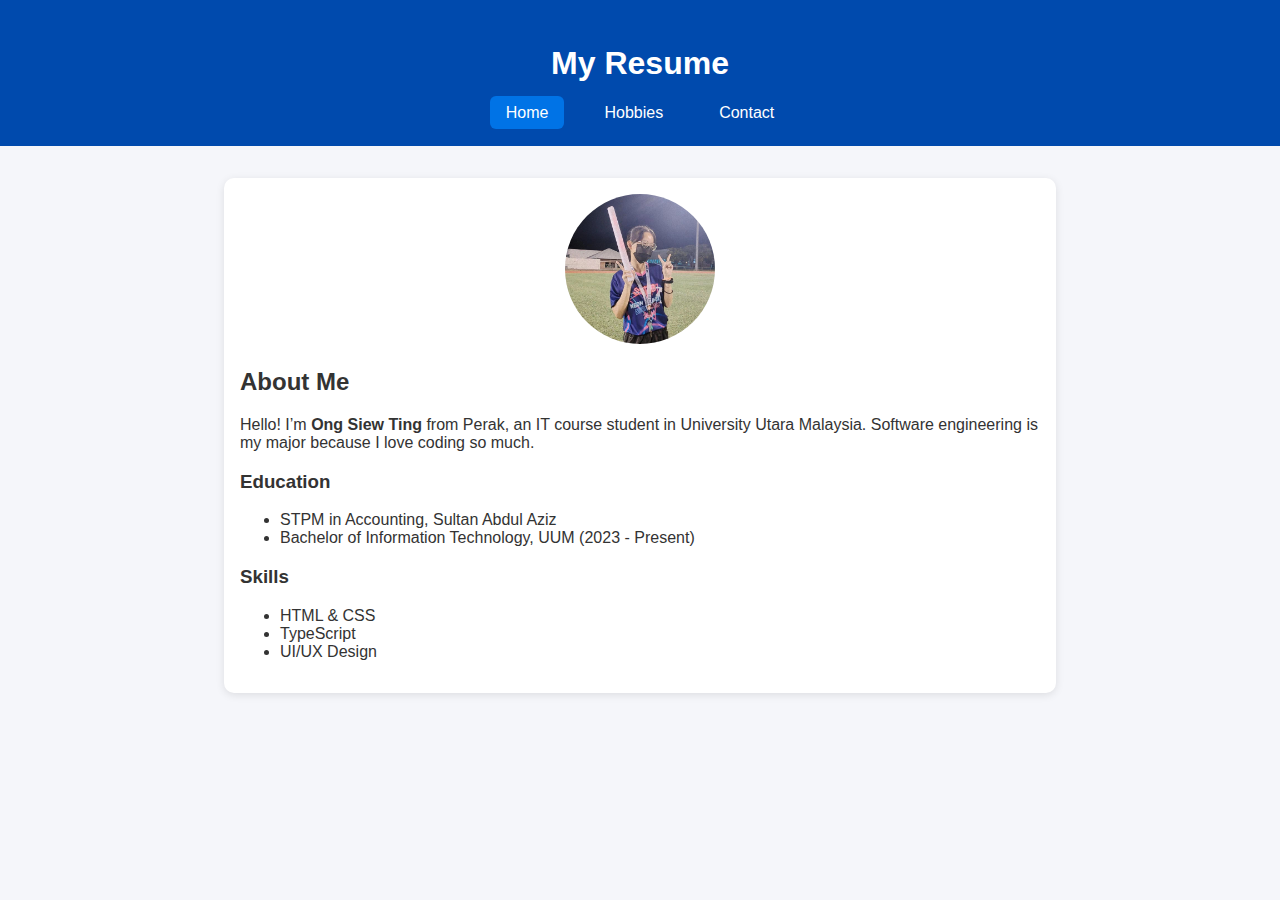
<file: index.html>
<!DOCTYPE html>
<html lang="en">
<head>
    <meta charset="UTF-8">
    <meta name="viewport" content="width=device-width, initial-scale=1.0">
    <link rel="stylesheet" href="style.css">
    <title>Home</title>
</head>
<body>
<header>
    <h1>My Resume</h1>
    <nav>
        <ul>
            <li><a href="index.html" class="active">Home</a></li>
            <li><a href="hobbies.html">Hobbies</a></li>
            <li><a href="contact.html">Contact</a></li>
        </ul>
    </nav>
</header>
<section class="content">
    <img src="assets/images/profile.jpg" alt="Profile Photo" class="profile-img">
    <h2>About Me</h2>
    <p>Hello! I’m <strong>Ong Siew Ting</strong> from Perak, an IT course student in University Utara Malaysia.
        Software engineering is my major because I love coding so much.</p>

    <h3>Education</h3>
    <ul>
        <li>STPM in Accounting, Sultan Abdul Aziz</li>
        <li>Bachelor of Information Technology, UUM (2023 - Present)</li>
    </ul>

    <h3>Skills</h3>
    <ul>
        <li>HTML & CSS</li>
        <li>TypeScript</li>
        <li>UI/UX Design</li>
    </ul>
</section>
</body>
</html>
</file>
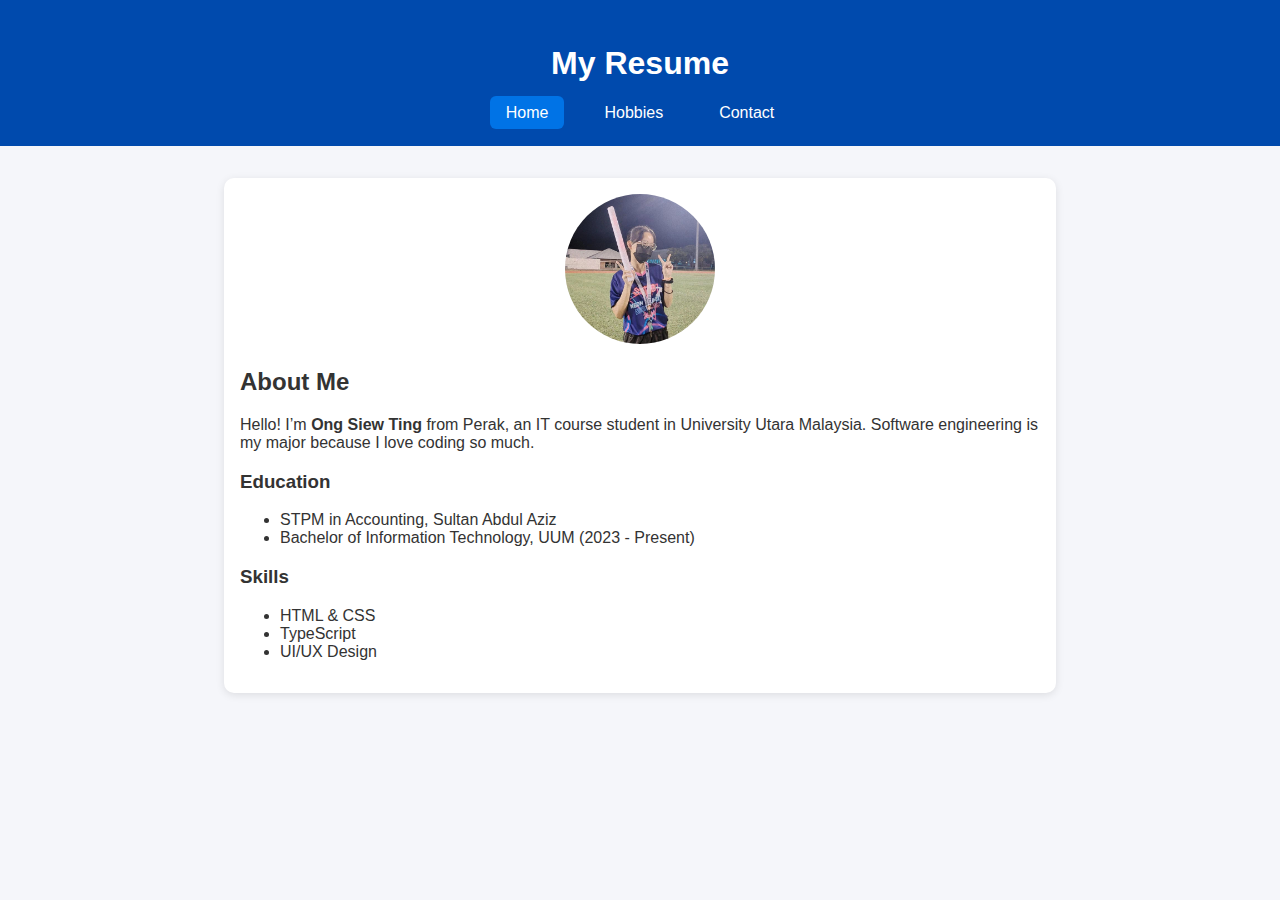
<file: .idea/webPages/index.html>
<!DOCTYPE html>
<html lang="en">
<head>
    <meta charset="UTF-8">
    <meta name="viewport" content="width=device-width, initial-scale=1.0">
    <link rel="stylesheet" href="../style.css">
    <title>Home</title>
</head>
<body>
<header>
    <h1>My Resume</h1>
    <nav>
        <ul>
            <li><a href="index.html" class="active">Home</a></li>
            <li><a href="hobbies.html">Hobbies</a></li>
            <li><a href="contact.html">Contact</a></li>
        </ul>
    </nav>
</header>
<section class="content">
    <img src="../assets/images/profile.jpg" alt="Profile Photo" class="profile-img">
    <h2>About Me</h2>
    <p>Hello! I’m <strong>Ong Siew Ting</strong> from Perak, an IT course student in University Utara Malaysia.
        Software engineering is my major because I love coding so much.</p>

    <h3>Education</h3>
    <ul>
        <li>STPM in Accounting, Sultan Abdul Aziz</li>
        <li>Bachelor of Information Technology, UUM (2023 - Present)</li>
    </ul>

    <h3>Skills</h3>
    <ul>
        <li>HTML & CSS</li>
        <li>TypeScript</li>
        <li>UI/UX Design</li>
    </ul>
</section>
</body>
</html>
</file>
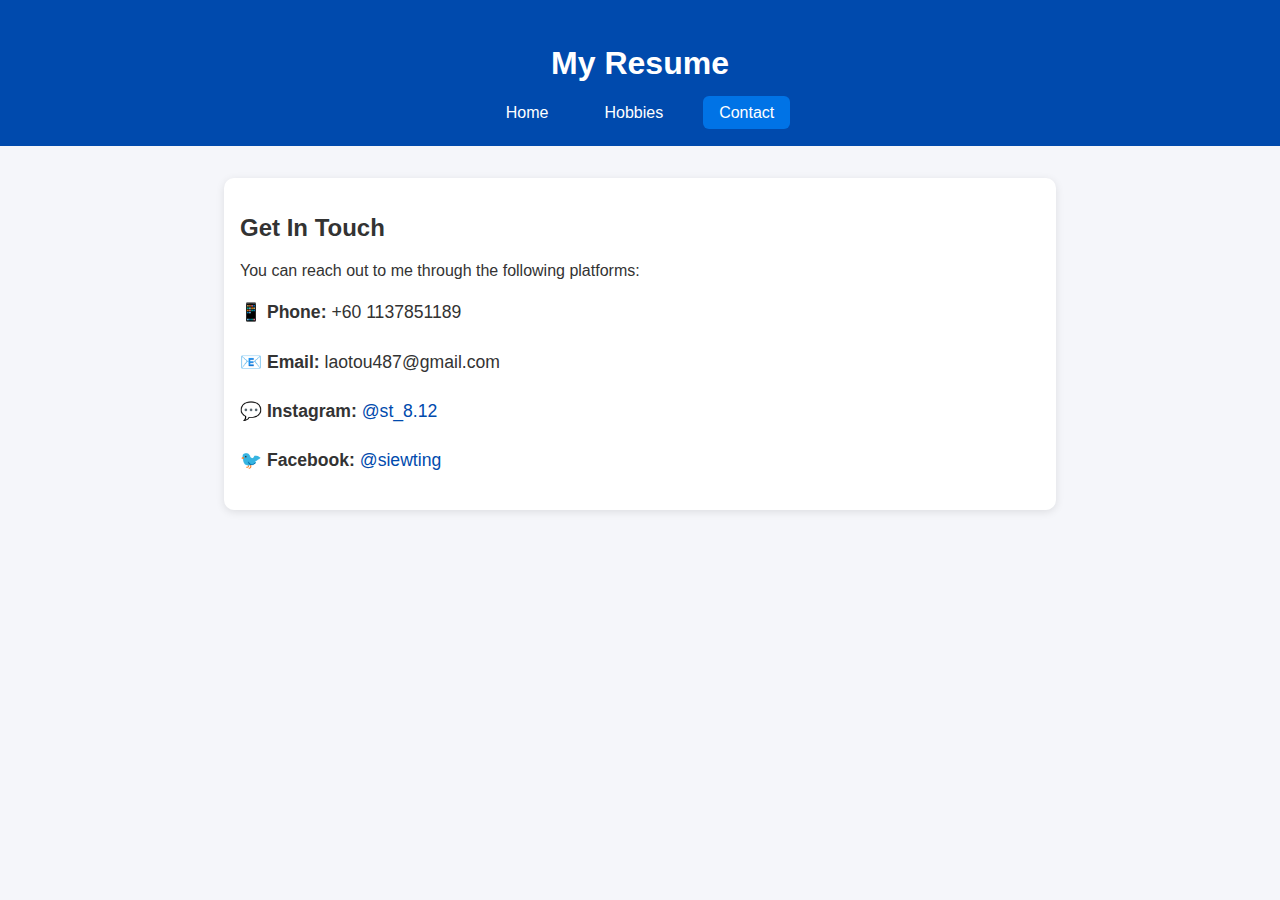
<file: contact.html>
<!DOCTYPE html>
<html lang="en">
<head>
    <meta charset="UTF-8">
    <meta name="viewport" content="width=device-width, initial-scale=1.0">
    <link rel="stylesheet" href="style.css">
    <title>Contact</title>
</head>
<body>
<header>
    <h1>My Resume</h1>
    <nav>
        <ul>
            <li><a href="index.html">Home</a></li>
            <li><a href="hobbies.html">Hobbies</a></li>
            <li><a href="contact.html" class="active">Contact</a></li>
        </ul>
    </nav>
</header>
<section class="content">
    <h2>Get In Touch</h2>
    <p>You can reach out to me through the following platforms:</p>

    <div class="contact-info">
        <p>📱 <strong>Phone:</strong> +60 1137851189</p>
        <p>📧 <strong>Email:</strong> laotou487@gmail.com</p>
        <p>💬 <strong>Instagram:</strong> <a href="https://www.instagram.com/st_8.12/" target="_blank">@st_8.12</a></p>
        <p>🐦 <strong>Facebook:</strong> <a href="https://www.facebook.com/xiewting.tan" target="_blank">@siewting</a></p>
    </div>
</section>


</body>
</html>
</file>
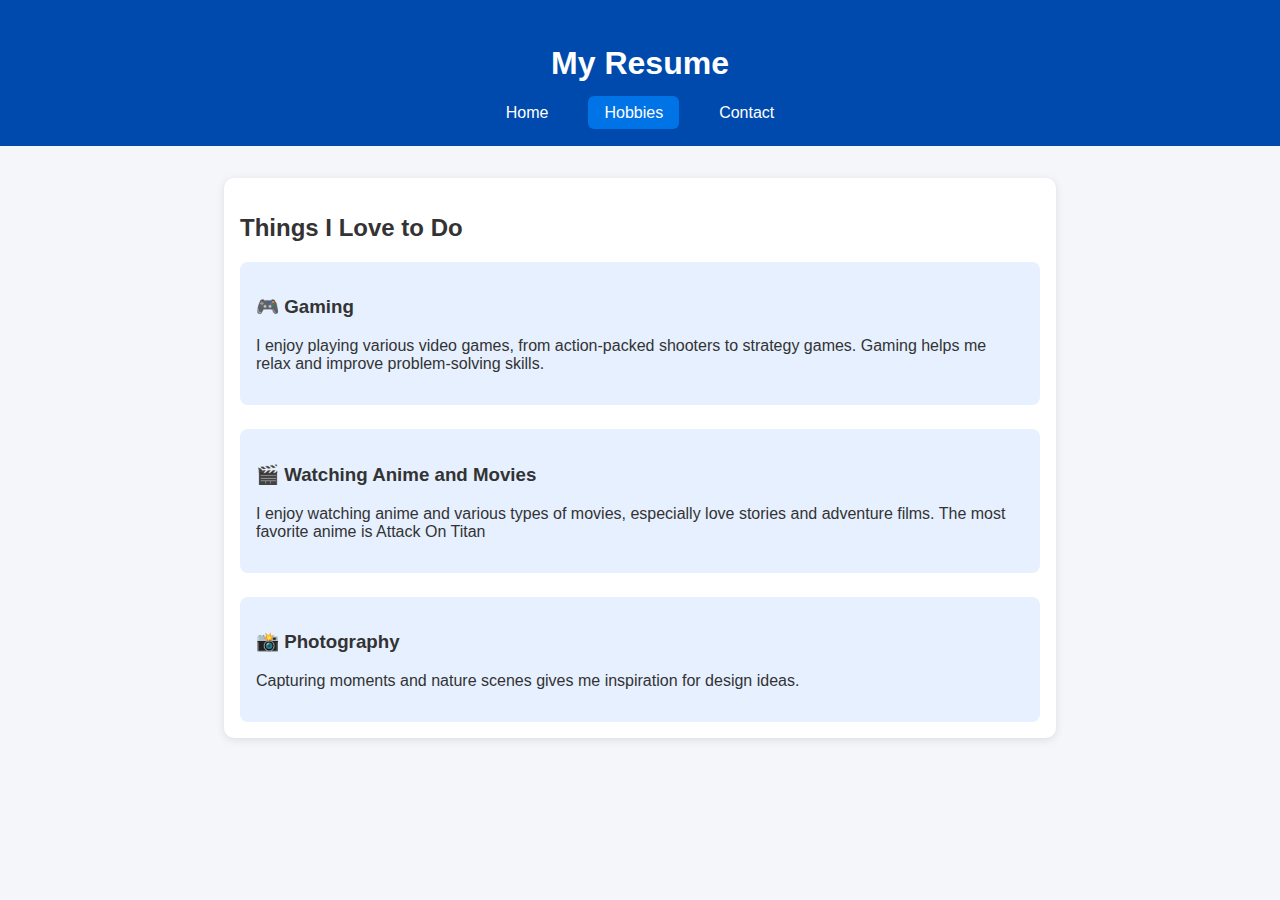
<file: hobbies.html>
<!DOCTYPE html>
<html lang="en">
<head>
    <meta charset="UTF-8">
    <meta name="viewport" content="width=device-width, initial-scale=1.0">
    <link rel="stylesheet" href="style.css">
    <title>Hobbies</title>
</head>
<body>
<header>
    <h1>My Resume</h1>
    <nav>
        <ul>
            <li><a href="index.html">Home</a></li>
            <li><a href="hobbies.html" class="active">Hobbies</a></li>
            <li><a href="contact.html">Contact</a></li>
        </ul>
    </nav>
</header>
<section class="content">
    <h2>Things I Love to Do</h2>
    <div class="hobby-list">
        <div class="hobby-item">
            <h3>🎮 Gaming</h3>
            <p>I enjoy playing various video games, from action-packed shooters to strategy games. Gaming helps me relax and improve problem-solving skills.</p>
        </div>
        <div class="hobby-item">
            <h3>🎬 Watching Anime and Movies</h3>
            <p>I enjoy watching anime and various types of movies, especially love stories and adventure films.
                The most favorite anime is Attack On Titan</p>
        </div>
        <div class="hobby-item">
            <h3>📸 Photography</h3>
            <p>Capturing moments and nature scenes gives me inspiration for design ideas.</p>
        </div>
    </div>
</section>

</body>
</html>
</file>
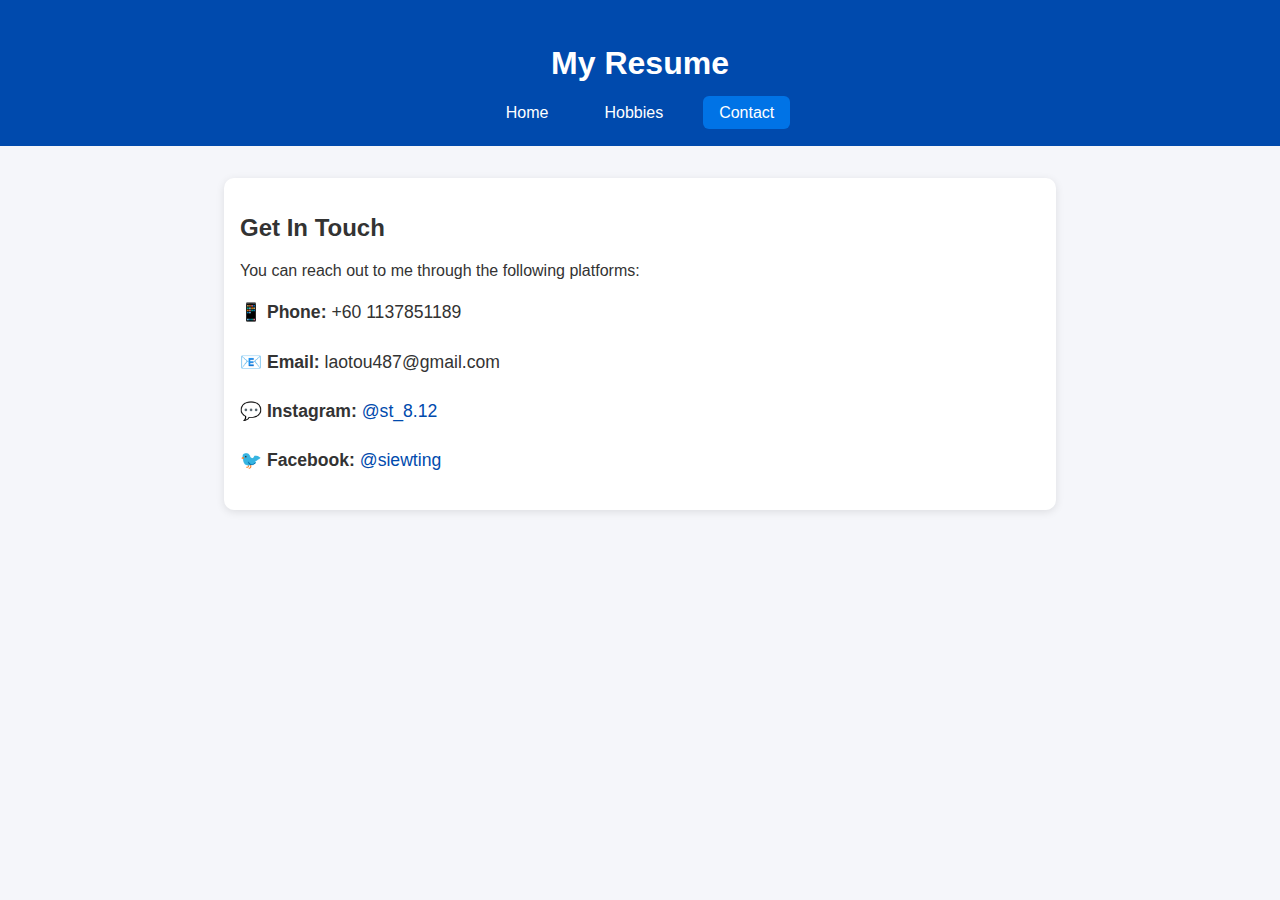
<file: .idea/contact.html>
<!DOCTYPE html>
<html lang="en">
<head>
    <meta charset="UTF-8">
    <meta name="viewport" content="width=device-width, initial-scale=1.0">
    <link rel="stylesheet" href="style.css">
    <title>Contact</title>
</head>
<body>
<header>
    <h1>My Resume</h1>
    <nav>
        <ul>
            <li><a href="webPages/index.html">Home</a></li>
            <li><a href="webPages/hobbies.html">Hobbies</a></li>
            <li><a href="contact.html" class="active">Contact</a></li>
        </ul>
    </nav>
</header>
<section class="content">
    <h2>Get In Touch</h2>
    <p>You can reach out to me through the following platforms:</p>

    <div class="contact-info">
        <p>📱 <strong>Phone:</strong> +60 1137851189</p>
        <p>📧 <strong>Email:</strong> laotou487@gmail.com</p>
        <p>💬 <strong>Instagram:</strong> <a href="https://www.instagram.com/st_8.12/" target="_blank">@st_8.12</a></p>
        <p>🐦 <strong>Facebook:</strong> <a href="https://www.facebook.com/xiewting.tan" target="_blank">@siewting</a></p>
    </div>
</section>


</body>
</html>
</file>
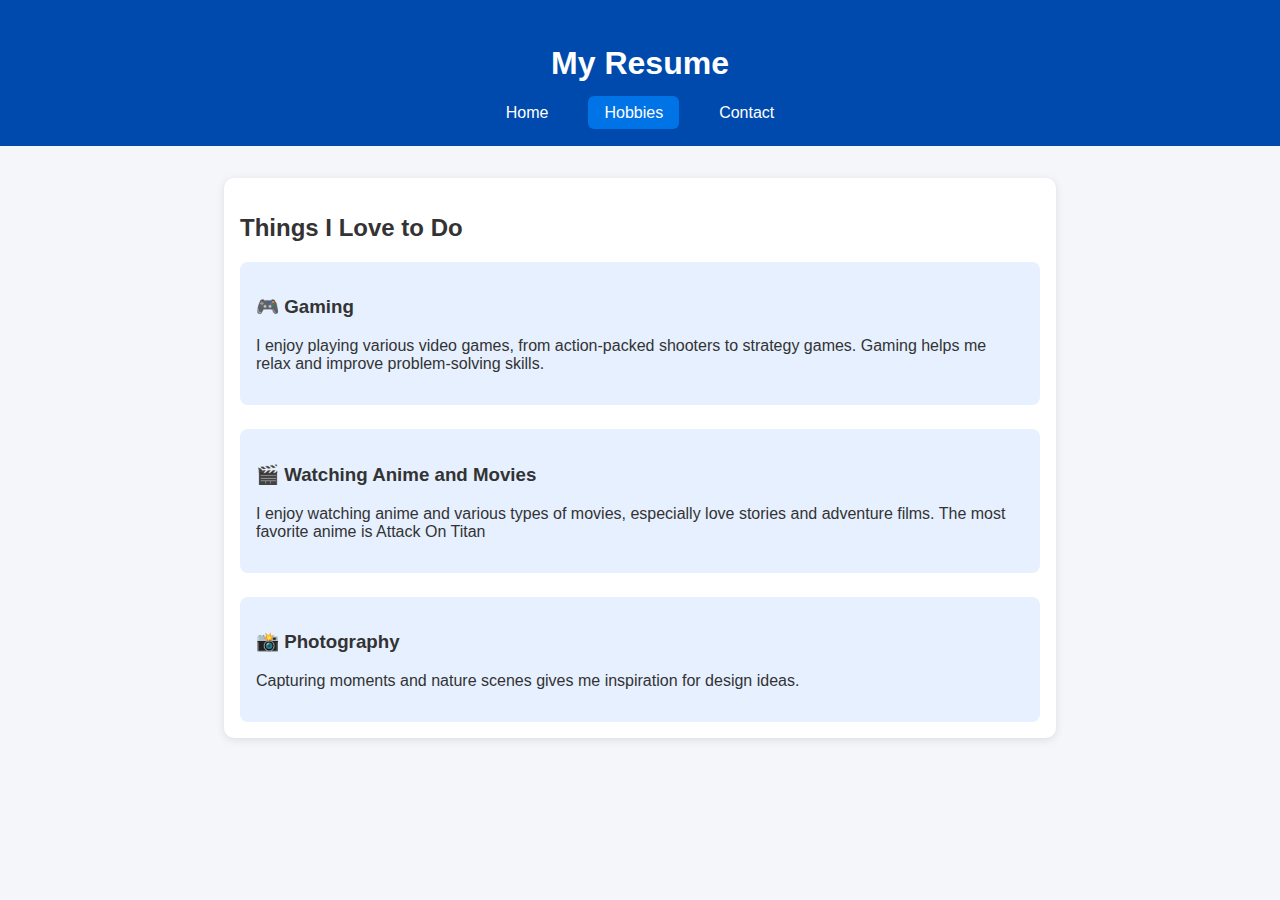
<file: .idea/hobbies.html>
<!DOCTYPE html>
<html lang="en">
<head>
    <meta charset="UTF-8">
    <meta name="viewport" content="width=device-width, initial-scale=1.0">
    <link rel="stylesheet" href="style.css">
    <title>Hobbies</title>
</head>
<body>
<header>
    <h1>My Resume</h1>
    <nav>
        <ul>
            <li><a href="webPages/index.html">Home</a></li>
            <li><a href="hobbies.html" class="active">Hobbies</a></li>
            <li><a href="contact.html">Contact</a></li>
        </ul>
    </nav>
</header>
<section class="content">
    <h2>Things I Love to Do</h2>
    <div class="hobby-list">
        <div class="hobby-item">
            <h3>🎮 Gaming</h3>
            <p>I enjoy playing various video games, from action-packed shooters to strategy games. Gaming helps me relax and improve problem-solving skills.</p>
        </div>
        <div class="hobby-item">
            <h3>🎬 Watching Anime and Movies</h3>
            <p>I enjoy watching anime and various types of movies, especially love stories and adventure films.
                The most favorite anime is Attack On Titan</p>
        </div>
        <div class="hobby-item">
            <h3>📸 Photography</h3>
            <p>Capturing moments and nature scenes gives me inspiration for design ideas.</p>
        </div>
    </div>
</section>

</body>
</html>
</file>
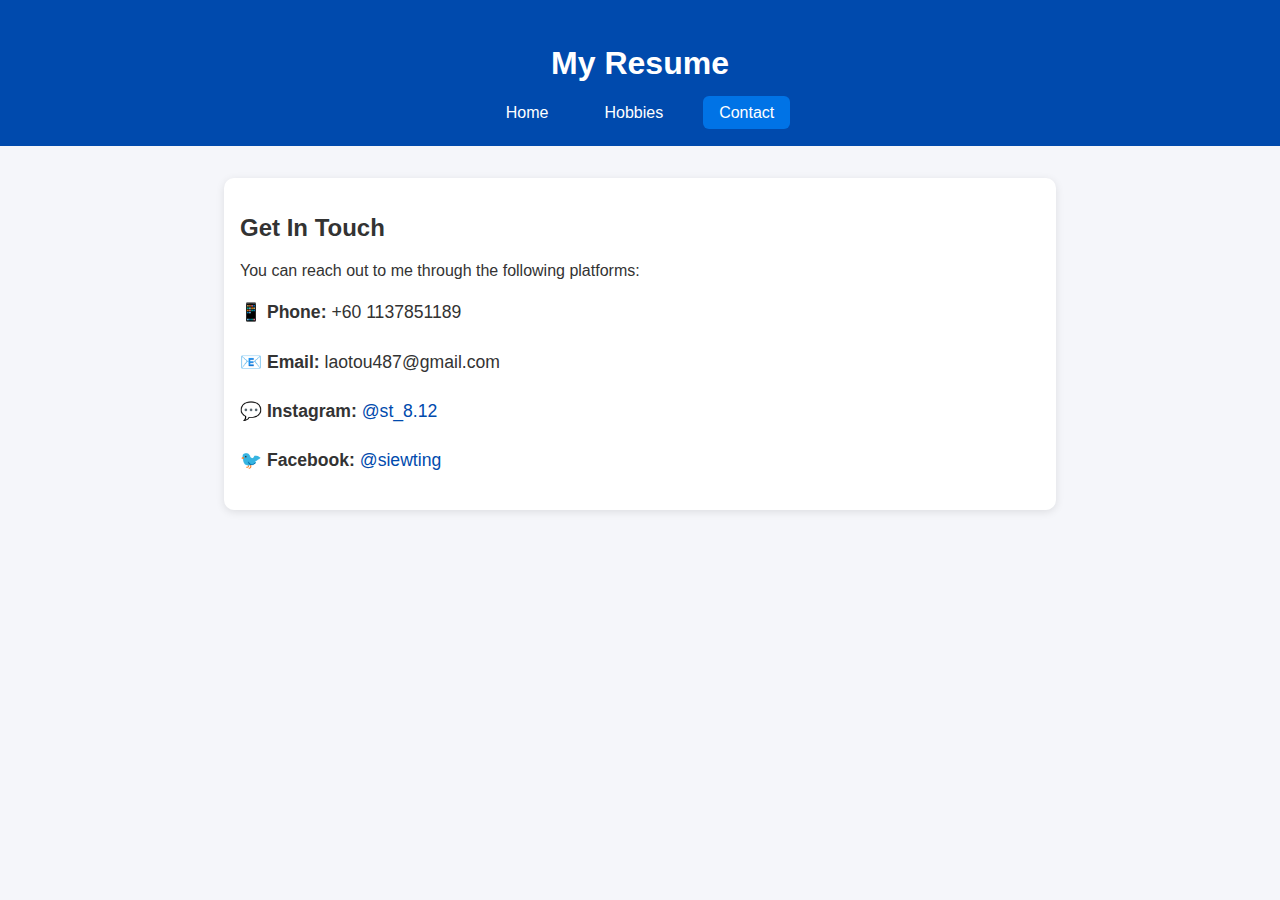
<file: .idea/webPages/contact.html>
<!DOCTYPE html>
<html lang="en">
<head>
    <meta charset="UTF-8">
    <meta name="viewport" content="width=device-width, initial-scale=1.0">
    <link rel="stylesheet" href="../style.css">
    <title>Contact</title>
</head>
<body>
<header>
    <h1>My Resume</h1>
    <nav>
        <ul>
            <li><a href="home.html">Home</a></li>
            <li><a href="hobbies.html">Hobbies</a></li>
            <li><a href="contact.html" class="active">Contact</a></li>
        </ul>
    </nav>
</header>
<section class="content">
    <h2>Get In Touch</h2>
    <p>You can reach out to me through the following platforms:</p>

    <div class="contact-info">
        <p>📱 <strong>Phone:</strong> +60 1137851189</p>
        <p>📧 <strong>Email:</strong> laotou487@gmail.com</p>
        <p>💬 <strong>Instagram:</strong> <a href="https://www.instagram.com/st_8.12/" target="_blank">@st_8.12</a></p>
        <p>🐦 <strong>Facebook:</strong> <a href="https://www.facebook.com/xiewting.tan" target="_blank">@siewting</a></p>
    </div>
</section>


</body>
</html>
</file>
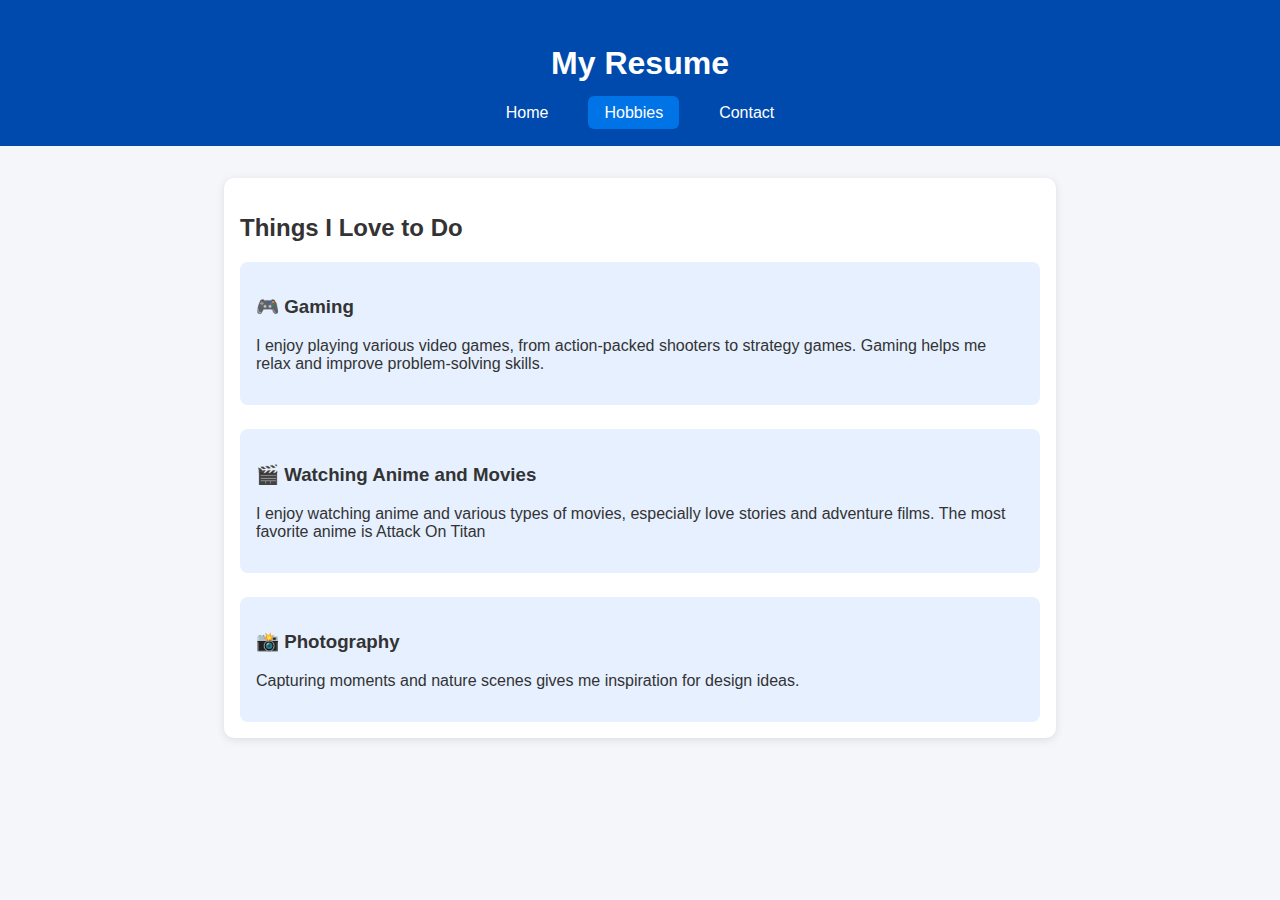
<file: .idea/webPages/hobbies.html>
<!DOCTYPE html>
<html lang="en">
<head>
    <meta charset="UTF-8">
    <meta name="viewport" content="width=device-width, initial-scale=1.0">
    <link rel="stylesheet" href="../style.css">
    <title>Hobbies</title>
</head>
<body>
<header>
    <h1>My Resume</h1>
    <nav>
        <ul>
            <li><a href="index.html">Home</a></li>
            <li><a href="hobbies.html" class="active">Hobbies</a></li>
            <li><a href="contact.html">Contact</a></li>
        </ul>
    </nav>
</header>
<section class="content">
    <h2>Things I Love to Do</h2>
    <div class="hobby-list">
        <div class="hobby-item">
            <h3>🎮 Gaming</h3>
            <p>I enjoy playing various video games, from action-packed shooters to strategy games. Gaming helps me relax and improve problem-solving skills.</p>
        </div>
        <div class="hobby-item">
            <h3>🎬 Watching Anime and Movies</h3>
            <p>I enjoy watching anime and various types of movies, especially love stories and adventure films.
                The most favorite anime is Attack On Titan</p>
        </div>
        <div class="hobby-item">
            <h3>📸 Photography</h3>
            <p>Capturing moments and nature scenes gives me inspiration for design ideas.</p>
        </div>
    </div>
</section>

</body>
</html>
</file>
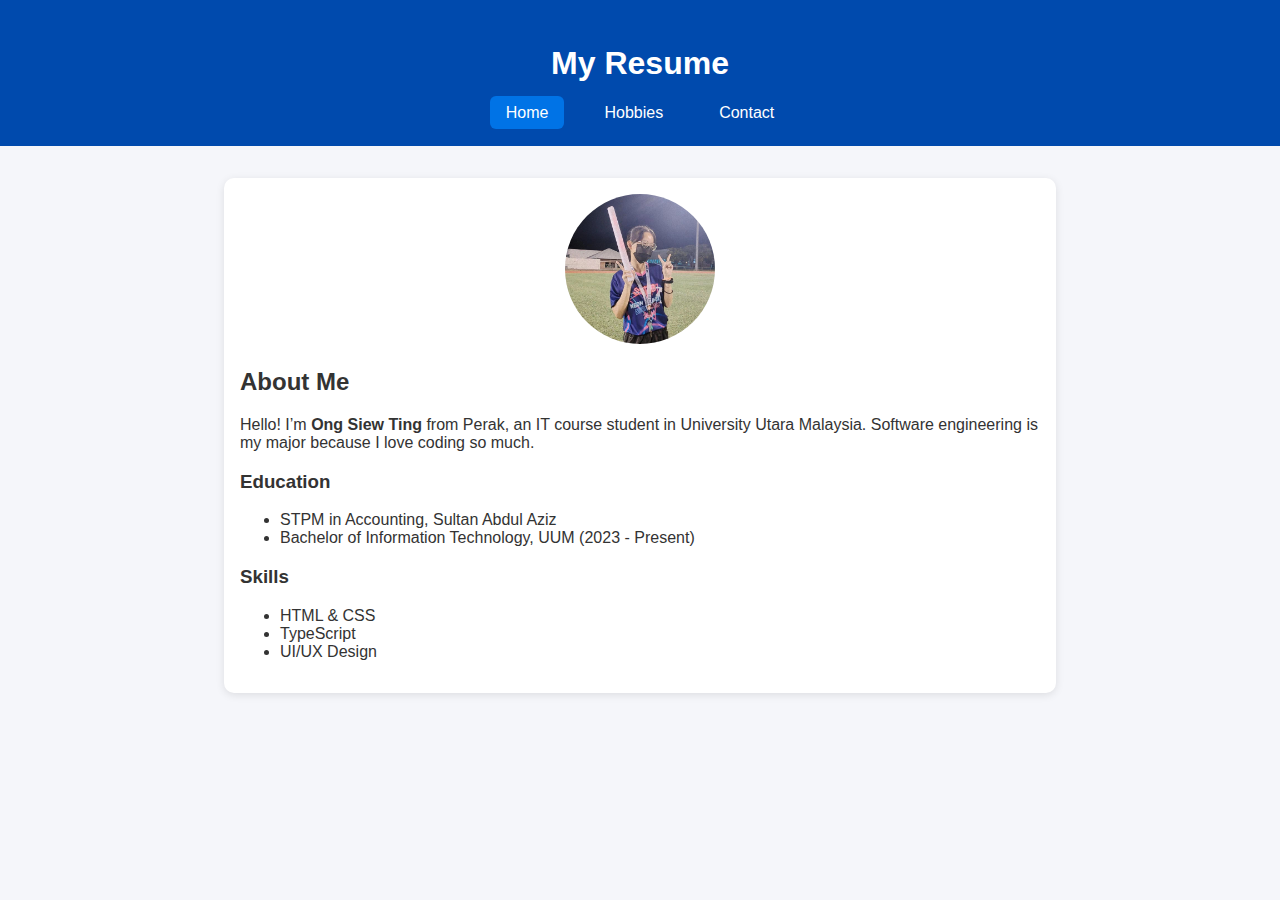
<file: .idea/webPages/home.html>
<!DOCTYPE html>
<html lang="en">
<head>
    <meta charset="UTF-8">
    <meta name="viewport" content="width=device-width, initial-scale=1.0">
    <link rel="stylesheet" href="../style.css">
    <title>Home</title>
</head>
<body>
<header>
    <h1>My Resume</h1>
    <nav>
        <ul>
            <li><a href="home.html" class="active">Home</a></li>
            <li><a href="hobbies.html">Hobbies</a></li>
            <li><a href="contact.html">Contact</a></li>
        </ul>
    </nav>
</header>
<section class="content">
    <img src="../assets/images/profile.jpg" alt="Profile Photo" class="profile-img">
    <h2>About Me</h2>
    <p>Hello! I’m <strong>Ong Siew Ting</strong> from Perak, an IT course student in University Utara Malaysia.
        Software engineering is my major because I love coding so much.</p>

    <h3>Education</h3>
    <ul>
        <li>STPM in Accounting, Sultan Abdul Aziz</li>
        <li>Bachelor of Information Technology, UUM (2023 - Present)</li>
    </ul>

    <h3>Skills</h3>
    <ul>
        <li>HTML & CSS</li>
        <li>TypeScript</li>
        <li>UI/UX Design</li>
    </ul>
</section>
</body>
</html>
</file>
<file: style.css>
/* General Style */
body {
    font-family: 'Segoe UI', Tahoma, Geneva, Verdana, sans-serif;
    margin: 0;
    background-color: #f5f6fa;
    color: #333;
}

header {
    background-color: #004aad;
    color: white;
    text-align: center;
    padding: 1.5rem 0;
}

nav ul {
    list-style: none;
    padding: 0;
    margin: 1rem 0 0 0;
    display: flex;
    justify-content: center;
    gap: 1.5rem;
}

nav ul li a {
    text-decoration: none;
    color: white;
    font-weight: 500;
    padding: 0.5rem 1rem;
    border-radius: 6px;
}

nav ul li a:hover,
nav ul li a.active {
    background-color: #0073e6;
}

.content {
    max-width: 800px;
    margin: 2rem auto;
    padding: 1rem;
    background-color: white;
    border-radius: 10px;
    box-shadow: 0 2px 8px rgba(0,0,0,0.1);
}

.profile-img {
    display: block;
    margin: 0 auto 1.5rem;
    width: 150px;
    height: 150px;
    border-radius: 50%;
    object-fit: cover;
}

.hobby-list {
    display: flex;
    flex-direction: column;
    gap: 1.5rem;
}

.hobby-item {
    background-color: #e6f0ff;
    padding: 1rem;
    border-radius: 8px;
}

.contact-info {
    line-height: 1.8;
    font-size: 1.1rem;
}

.contact-info a {
    color: #004aad;
    text-decoration: none;
}

.contact-info a:hover {
    text-decoration: underline;
}
</file>
<file: .idea/style.css>
/* General Style */
body {
    font-family: 'Segoe UI', Tahoma, Geneva, Verdana, sans-serif;
    margin: 0;
    background-color: #f5f6fa;
    color: #333;
}

header {
    background-color: #004aad;
    color: white;
    text-align: center;
    padding: 1.5rem 0;
}

nav ul {
    list-style: none;
    padding: 0;
    margin: 1rem 0 0 0;
    display: flex;
    justify-content: center;
    gap: 1.5rem;
}

nav ul li a {
    text-decoration: none;
    color: white;
    font-weight: 500;
    padding: 0.5rem 1rem;
    border-radius: 6px;
}

nav ul li a:hover,
nav ul li a.active {
    background-color: #0073e6;
}

.content {
    max-width: 800px;
    margin: 2rem auto;
    padding: 1rem;
    background-color: white;
    border-radius: 10px;
    box-shadow: 0 2px 8px rgba(0,0,0,0.1);
}

.profile-img {
    display: block;
    margin: 0 auto 1.5rem;
    width: 150px;
    height: 150px;
    border-radius: 50%;
    object-fit: cover;
}

.hobby-list {
    display: flex;
    flex-direction: column;
    gap: 1.5rem;
}

.hobby-item {
    background-color: #e6f0ff;
    padding: 1rem;
    border-radius: 8px;
}

.contact-info {
    line-height: 1.8;
    font-size: 1.1rem;
}

.contact-info a {
    color: #004aad;
    text-decoration: none;
}

.contact-info a:hover {
    text-decoration: underline;
}
</file>
